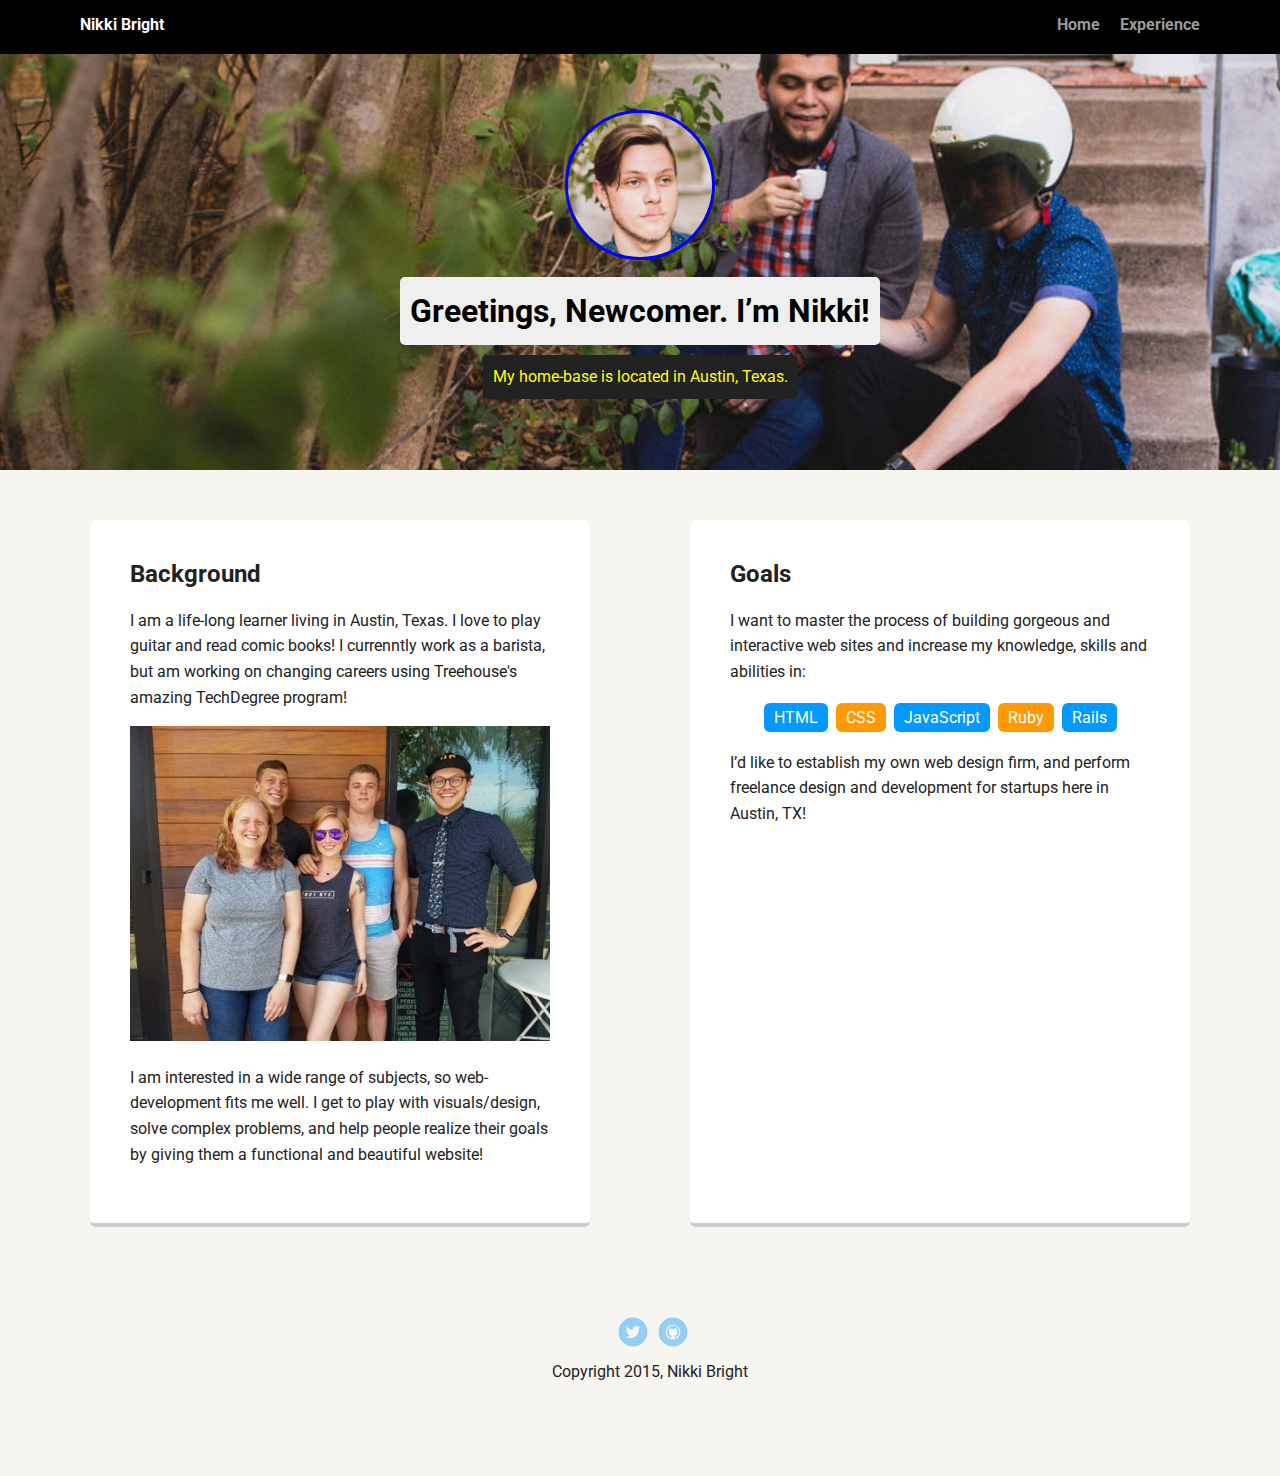
<file: index.html>
<!doctype html>
<html lang="en">
<head>
  <meta charset="utf-8">
  <title>Nikki  Bright's Profile</title>
  <meta name="viewport" content="width=device-width, initial-scale=1.0">
  <link rel="stylesheet" href="styles.css">
  <link href="https://fonts.googleapis.com/css?family=Muli%7CRoboto:400,300,500,700,900" rel="stylesheet"></head>
  <body>

    <div class="main-nav">
        <ul class="nav">
          <li class="name">Nikki Bright</li>
          <li><a href="index.html">Home</a></li>
          <li><a href="experience.html">Experience</a></li>
        </ul>
    </div>

    <header>
      <img src="images/FEWD-1-Profile-Pic.jpg" alt="Picture of Nikki Bright" class="profile-image">
      <h1 class="tag name">Greetings, Newcomer. I’m Nikki!</h1>
      <p class="tag location">My home-base is located in Austin, Texas.</p>
    </header>

    <main class="flex">
      <div class="card">
        <h2>Background</h2>
        <p>I am a life-long learner living in Austin, Texas.  I love to play guitar and read comic books! I currenntly work as a barista, but am working on changing careers using Treehouse's amazing TechDegree program!</p>
        <p><img src="images/Nikki-and-friends.jpg" alt="Picture of our hero with his friends" class="hero-with-friends"></p>
        <p>I am interested in a wide range of subjects, so web-development fits me well. I get to play with visuals/design, solve complex problems, and help people realize their goals by giving them a functional and beautiful website!</p>
      </div>

      <div class="card">
        <h2>Goals</h2>
        <p>I want to master the process of building gorgeous and interactive web sites and increase my knowledge, skills and abilities in:</p>
        <ul class="skills">
          <li>HTML</li>
          <li>CSS</li>
          <li>JavaScript</li>
          <li>Ruby</li>
          <li>Rails</li>
        </ul>
        <p>I’d like to establish my own web design firm, and perform freelance design and development for startups here in Austin, TX!</p>
      </div>

    </main>
    <footer>
      <ul>
        <li><a href="https://twitter.com/ILoveWednesdays" class="social twitter" target="_blank">Twitter</a></li>
        <li><a href="https://github.com/Nikkistorme" class="social github" target="_blank">Github</a></li>
      </ul>
      <p class="copyright">Copyright 2015, Nikki Bright</p>
    </footer>
  </body>
  </html>
</file>
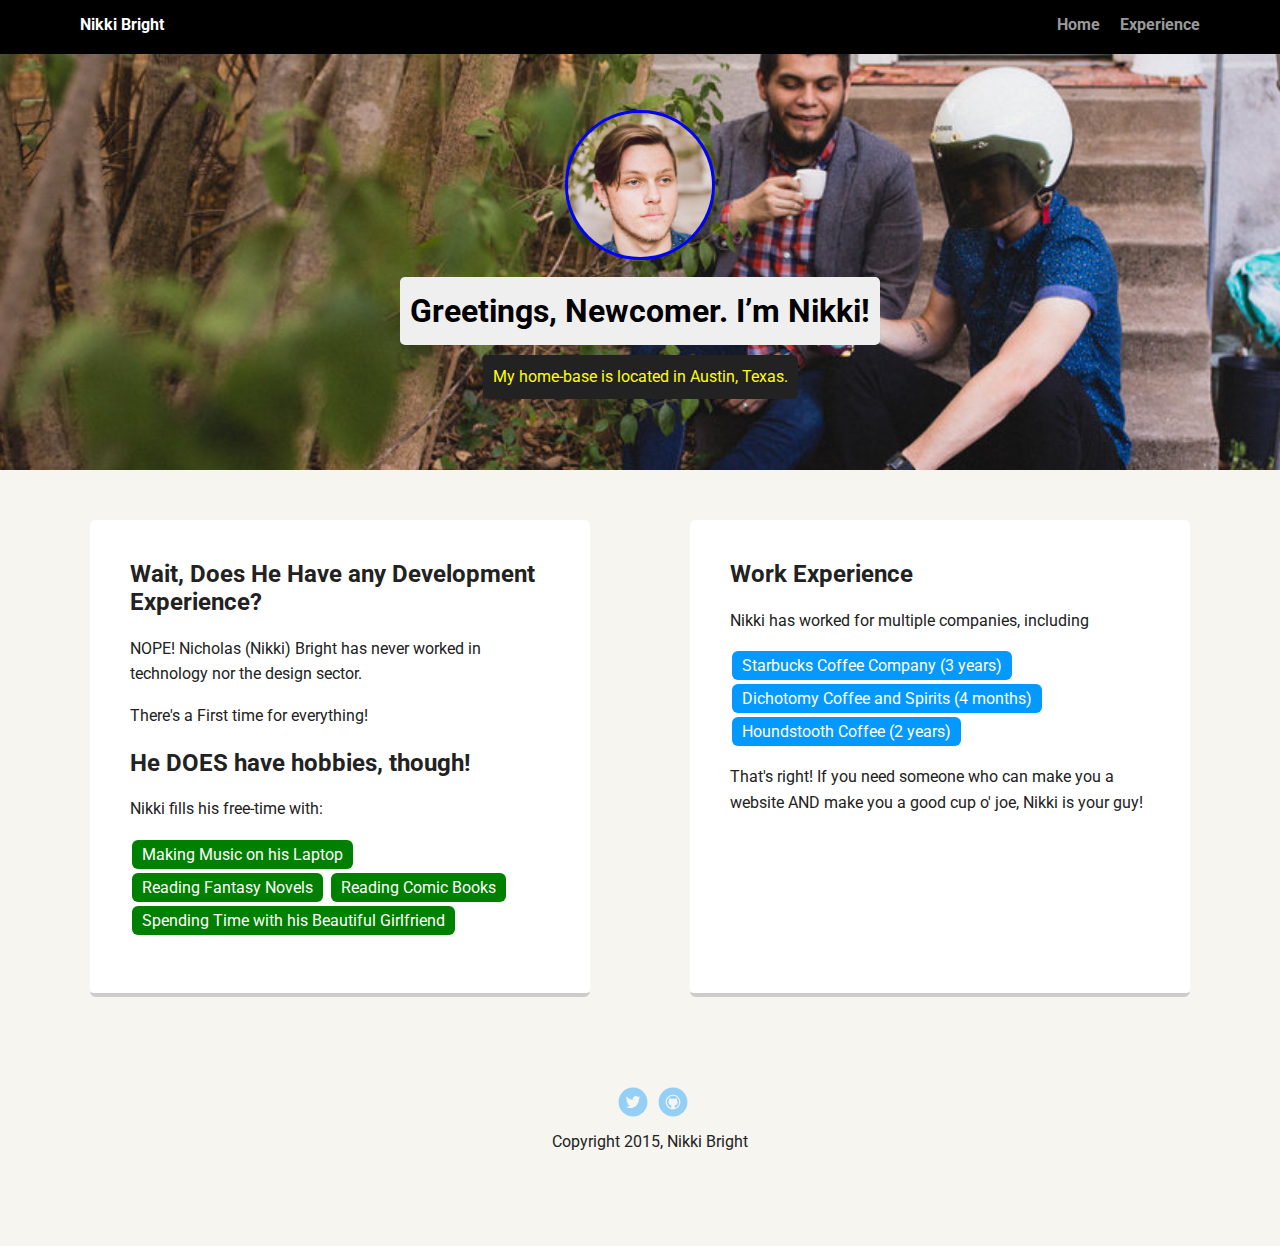
<file: experience.html>
<!doctype html>
<html lang="en">
<head>
  <meta charset="utf-8">
  <title>Nikki  Bright's Profile</title>
  <meta name="viewport" content="width=device-width, initial-scale=1.0">
  <link rel="stylesheet" href="styles.css">
  <link href="https://fonts.googleapis.com/css?family=Muli%7CRoboto:400,300,500,700,900" rel="stylesheet"></head>
  <body>

    <div class="main-nav">
        <ul class="nav">
          <li class="name">Nikki Bright</li>
          <li><a href="index.html">Home</a></li>
          <li><a href="experience.html">Experience</a></li>
        </ul>
    </div>

    <header>
      <img src="images/FEWD-1-Profile-Pic.jpg" alt="Picture of Nikki Bright" class="profile-image">
      <h1 class="tag name">Greetings, Newcomer. I’m Nikki!</h1>
      <p class="tag location">My home-base is located in Austin, Texas.</p>
    </header>

    <main class="flex">
      <div class="card">
        <h2>Wait, Does He Have any Development Experience?</h2>
        <p>NOPE! Nicholas (Nikki) Bright has never worked in technology nor the design sector.</p>
        <p>There's a First time for everything!</p>
        <h2>He DOES have hobbies, though!</h2>
        <p>Nikki fills his free-time with:</p>
        <ul class="hobbies">
          <li>Making Music on his Laptop</li>
          <li>Reading Fantasy Novels</li>
          <li>Reading Comic Books</li>
          <li>Spending Time with his Beautiful Girlfriend</li>
        </ul>
      </div>

      <div class="card">
        <h2>Work Experience</h2>
        <p>Nikki has worked for multiple companies, including</p>
        <ul class="history">
          <li>Starbucks Coffee Company (3 years)</li>
          <li>Dichotomy Coffee and Spirits (4 months)</li>
          <li>Houndstooth Coffee (2 years)</li>
        </ul>
        <p>That's right! If you need someone who can make you a website AND make you a good cup o' joe, Nikki is your guy!</p>
      </div>

    </main>
    <footer>
      <ul>
        <li><a href="https://twitter.com/ILoveWednesdays" class="social twitter" target="_blank">Twitter</a></li>
        <li><a href="https://github.com/Nikkistorme" class="social github" target="_blank">Github</a></li>
      </ul>
      <p class="copyright">Copyright 2015, Nikki Bright</p>
    </footer>
  </body>
  </html>
</file>
<file: styles.css>
/* Global Layout Set-up */
* {
  box-sizing: border-box;
}

body {
  margin: 0;
  padding: 0;
  text-align: center;
  font-family: 'Roboto', sans-serif;
  color: #222;
  background: #f7f5f0;
}
/* Link Styles */

a {
  text-decoration: none;
  color: #999;
}
a:hover {
  color: #6633ff;
}

/* Section Styles */

.main-nav {
  width: 100%;
  background: black;
  min-height: 30px;
  padding: 10px;
  position: fixed;
  text-align: center;
}
.nav {
  display: flex;
  justify-content: space-around;
  font-weight: 700;
  list-style-type: none;
  margin: 0 auto;
  padding: 0;
}

.nav .name {
    display: block;
    margin-right: auto;
    color: white;
}
.nav li {
  padding: 5px 10px 10px 10px;
}
.nav a {
  transition: all .5s;
}
.nav a:hover {
  color: white
}

header {
  text-align: center;
  background: url('images/FEWD-1-background.jpg') no-repeat top center ;
  background-size: cover;
  overflow: hidden;
  padding-top: 60px;
}
header {
  line-height: 1.5;
}
header .profile-image {
  margin-top: 50px;
  width: 150px;
  height: 150px;
  border-radius: 50%;
  border: 3px solid blue;
  transition: all .5s;
  object-fit: cover;
}
header .profile-image:hover {
  transform: scale(1.2) rotate(5deg);
  border-color: green;
}

main .hero-with-friends {
  max-width: 100%;
  max-height: 100%;
}

.tag {
  background-color: #efefef;
  color: black;
  padding: 10px;
  border-radius: 5px;
  display: table;
  margin: 10px auto;
}
.location {
  background-color: #222;
  color: yellow;
}
.card {
  margin: 30px;
  padding: 20px 40px 40px;
  max-width: 500px;
  text-align: left;
  background: #fff;
  border-bottom: 4px solid #ccc;
  border-radius: 6px;
  transition: all .5s;
}
.card:hover {
  border-color: #ff99ff;
}

ul.skills {
  padding: 0;
  text-align: center;
}

.skills li {
  border-radius: 6px;
  display: inline-block;
  background: #ff9904;
  color: white;
  padding: 5px 10px;
  margin: 2px;
}

.skills li:nth-child(odd) {
  background: #0399ff;
}

ul.history {
  padding: 0;
  text-align: left;
}

.history li {
  border-radius: 6px;
  display: inline-block;
  background: #0399ff;
  color: white;
  padding: 5px 10px;
  margin: 2px;
}

ul.hobbies {
  padding: 0;
  text-align: left;
}

.hobbies li {
  border-radius: 6px;
  display: inline-block;
  background: green;
  color: white;
  padding: 5px 10px;
  margin: 2px;
}

footer {
  width: 100%;
  min-height: 30px;
  padding: 20px 0 40px 20px;
}

footer .copyright {
  top: -8px;
  font-size: .75em;
}

footer ul {
  list-style-type: none;
  margin: 0;
  padding: 0;
}

footer ul li {
  display: inline-block;
}

a.social {
  display: inline-block;
  text-indent: -9999px;
  margin-left: 5px;
  width: 30px;
  height: 30px;
  background-size: 30px 30px;
  opacity: .4;
  transition: all .5s;
}
a.twitter {
  background-image: url(images/twitter.svg);
}
a.linkedin {
  background-image: url(images/linkedin.svg);
}
a.github {
  background-image: url(images/github.svg);
}
a.social:hover {
  opacity: 1;
}
.clearfix {
  clear: both;
}

/* Styles for larger screens */
@media screen and (min-width: 720px) {

  .flex {
      display: -ms-flexbox;      /* TWEENER - IE 10 */
      display: flex;
      max-width: 1200px;
      -ms-flex-pack: distribute;
      justify-content: space-around;
      margin: 0 auto;
  }

  header {
    min-height: 470px;
  }

  .nav {
    max-width: 1200px;
    padding: 0 30px;
  }


  main {
    padding-top: 20px;
  }

  main p {
    line-height: 1.6em;
  }

  footer {
    font-size: 1.3em;
    max-width: 1200px;
    margin: 40px auto;
  }

}
</file>
